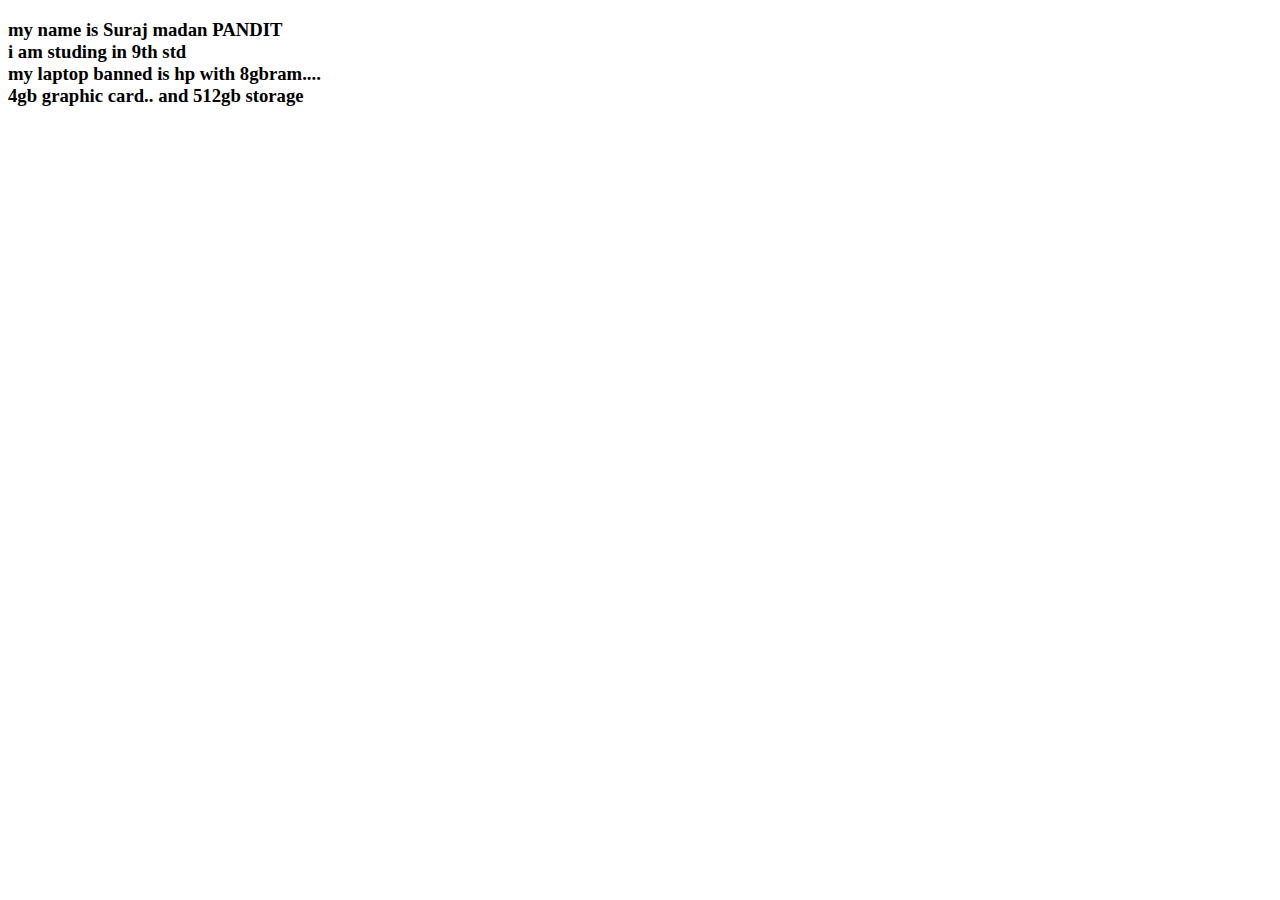
<file: about.html>
<!DOCTYPE html>
<html>
<head>
	<meta charset="utf-8">
	<meta name="viewport" content="width=device-width, initial-scale=1">
	<title>about us</title>
    <body>
<h3>my name is Suraj madan PANDIT<br>
    i am studing in 9th std<br>
    my laptop banned is hp with 8gbram....<br>4gb graphic card..
    and 512gb storage
</h3>




</head>
    </body>
</file>
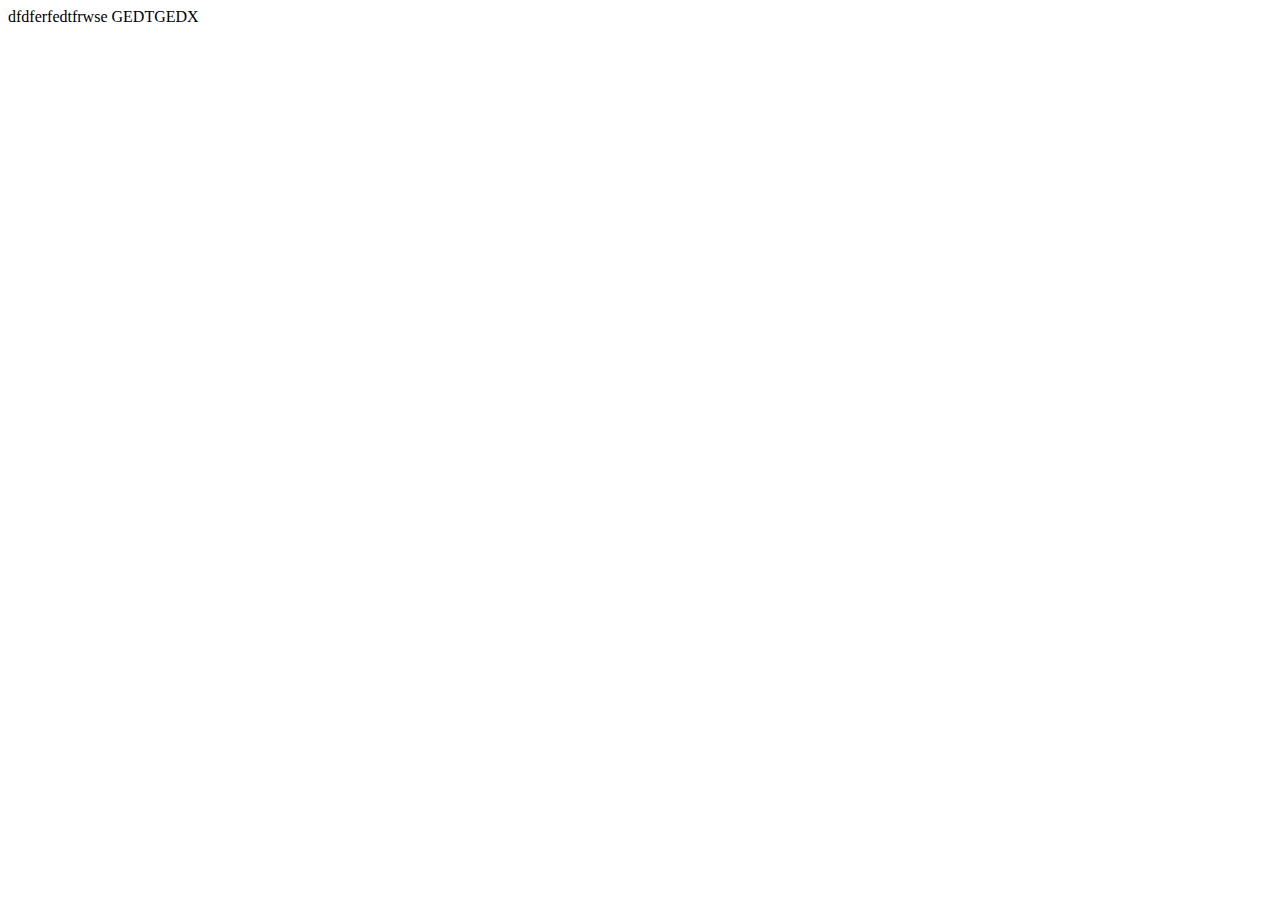
<file: anime2.html>
<html>
    <head>
        <style>
            p{
                font-family: georgia,garamond,serif;
            }
            </style>
</head>

            <body>

                dfdferfedtfrwse GEDTGEDX



            </body>
            </html>
</file>
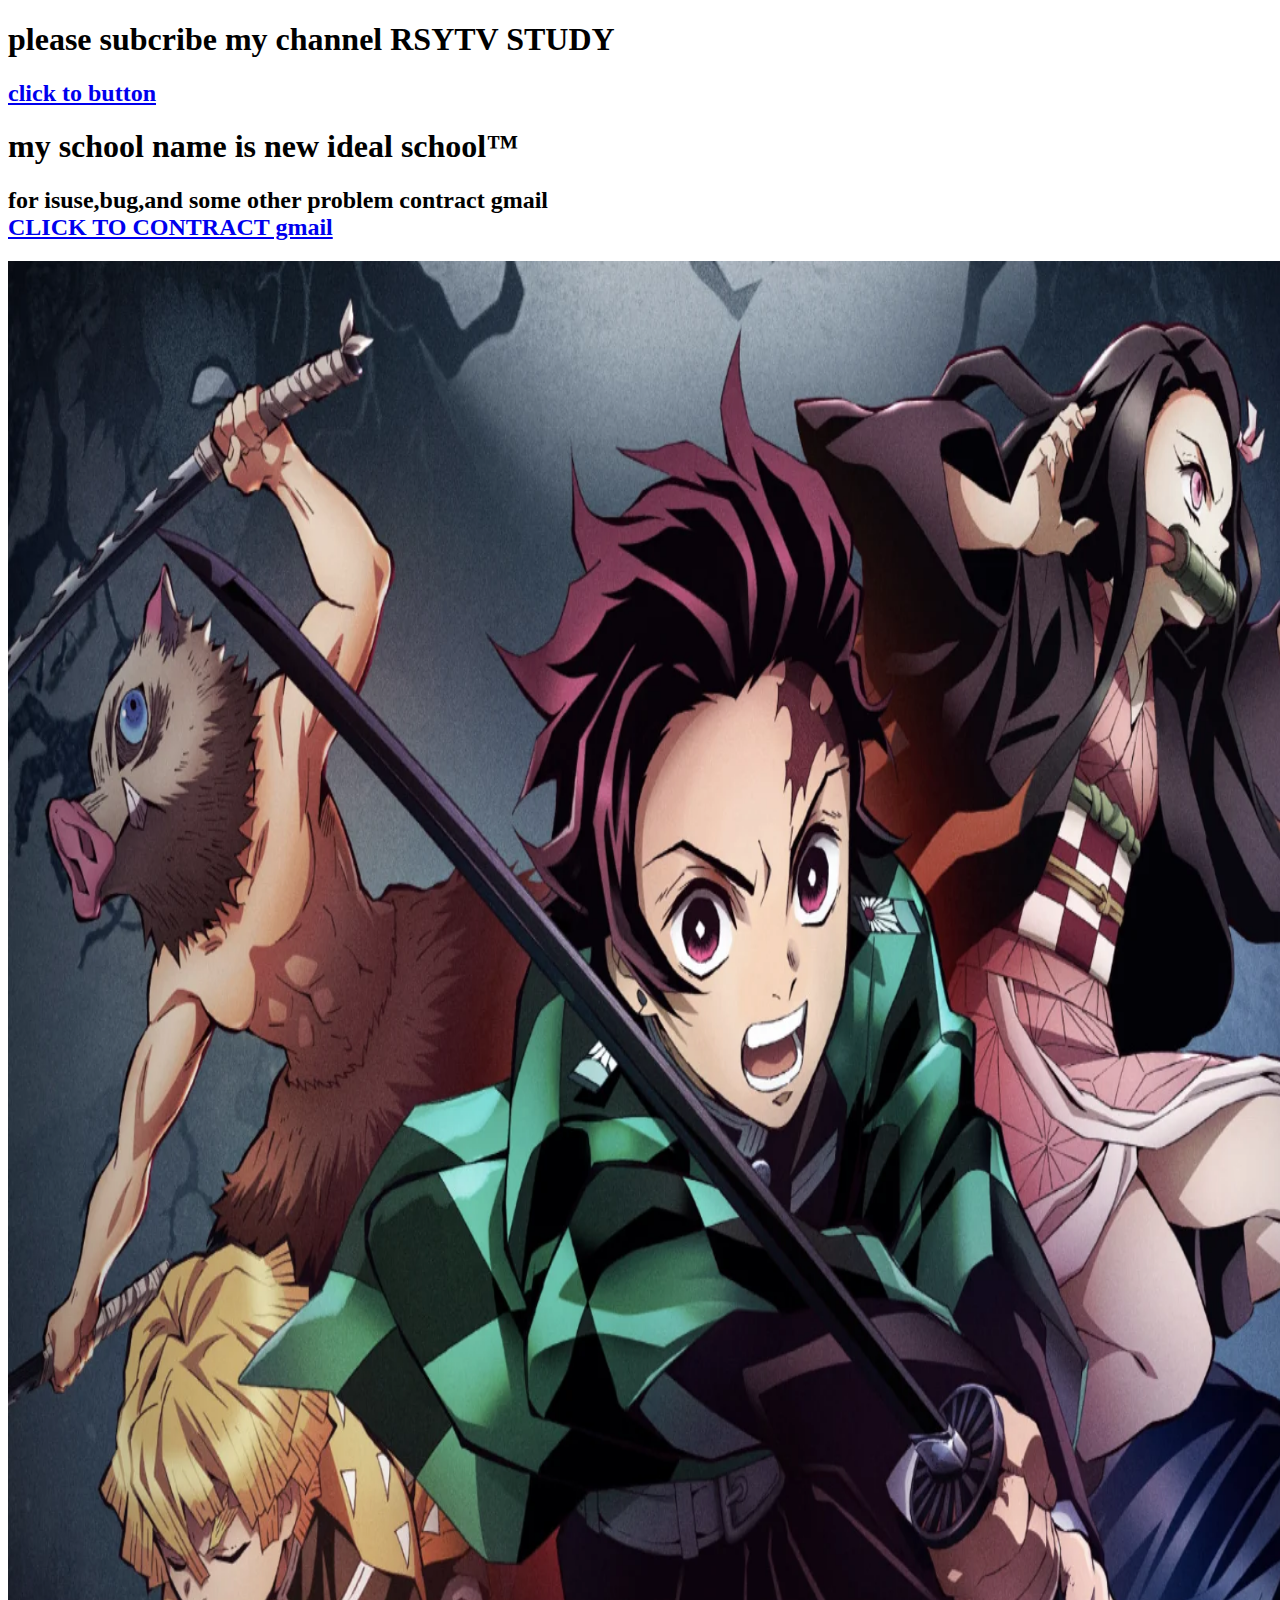
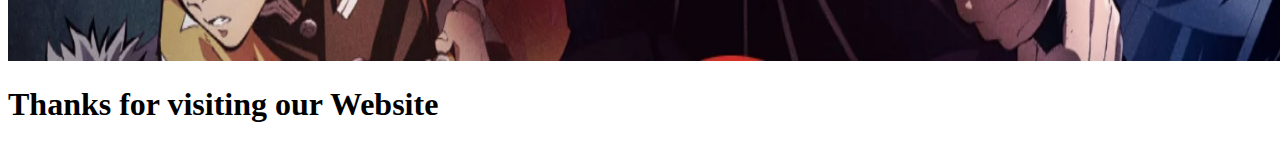
<file: contract.html>
<!DOCTYPE html>
<html>
  

<link rel="stylesheet" href="sytle1.css">
<h1>please subcribe my channel RSYTV STUDY</h1>
<h2><li><a href="https://www.youtube.com/channel/RSYTVStudy">click to button</a></li></h2>
<h1>my school name is new ideal school™</h1>
<footer>
<h2>for isuse,bug,and some other problem contract gmail<br><a href="https://mail.google.com/mail/u/0/#inbox?compose=DmwnWrRlQHcrSBfdsTbvXsrHblSrHrgmMwjgwBVzGpVjBcHHmcsHMSLVnTfZsXnxrWmnZQcRLkBq">CLICK TO CONTRACT gmail</a></h2>
</footer>
<img src="animephoto.jpg" alt="Girl in a jacket" width="1400" height="1400">
<li><h1>Thanks for visiting our Website</h1></li>
<body>

</body>
</html>
</file>
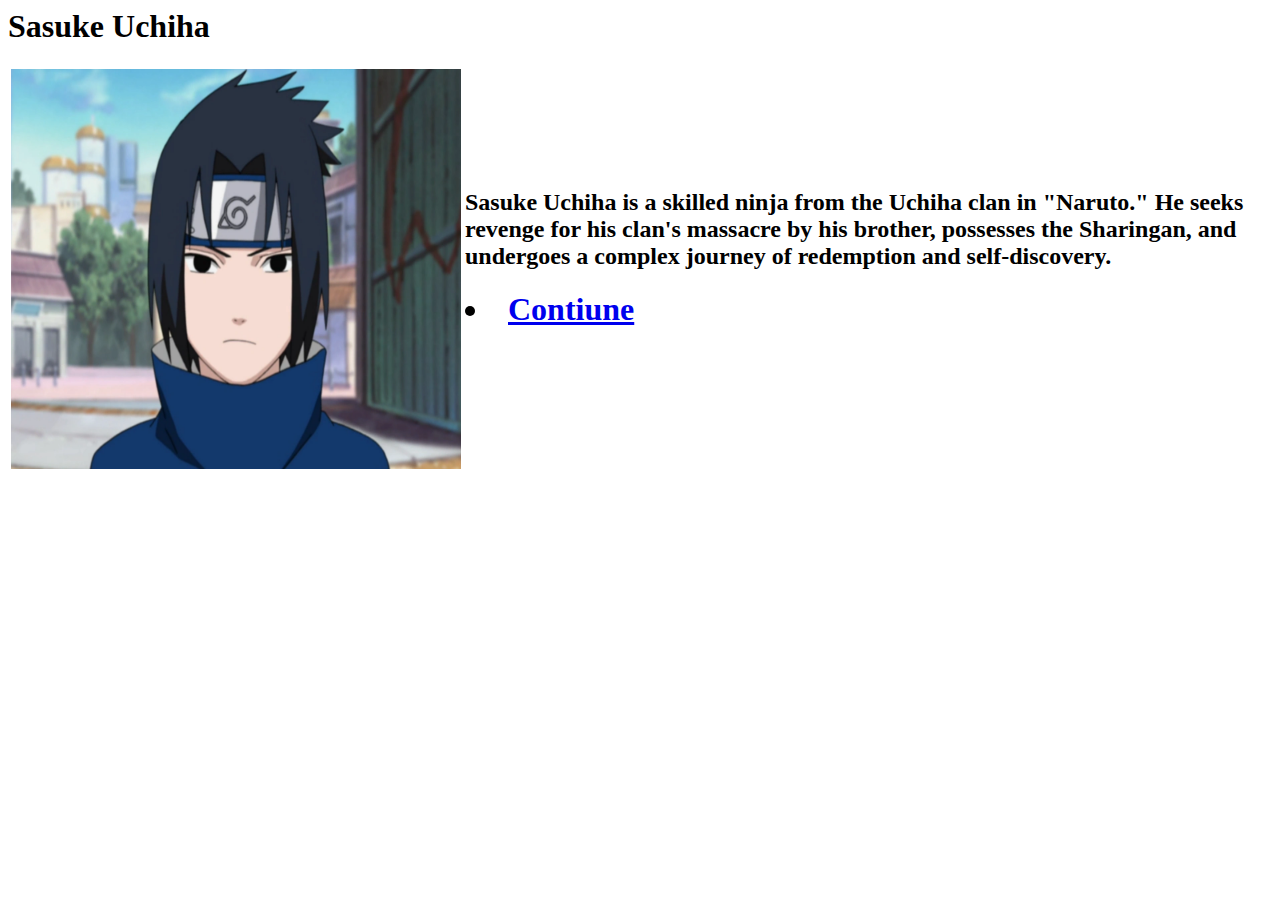
<file: story mode.html>
<html>
    
        
        <head>
            <h1>Sasuke Uchiha </h1>
            <body>
                <table>
                    <tr>
                      <td>
                        <img src="Sasuke.jpg.webp" alt="Description of image"width="450" height="400">
                      </td>
                      <td>
                        <h2>Sasuke Uchiha is a skilled ninja from the Uchiha clan in "Naruto." He seeks revenge for his
                           clan's massacre by his brother, possesses the Sharingan, and undergoes a complex journey of
                            redemption and self-discovery.</h2><h1><li><a href="anime2.html">Contiune</a></li></h1>
                      </td>
                    </tr>
                  </table>
                  
                
                
                
                
                
                
                
                
                
                  
               
            </body>
        </head>
    
</html>
</file>
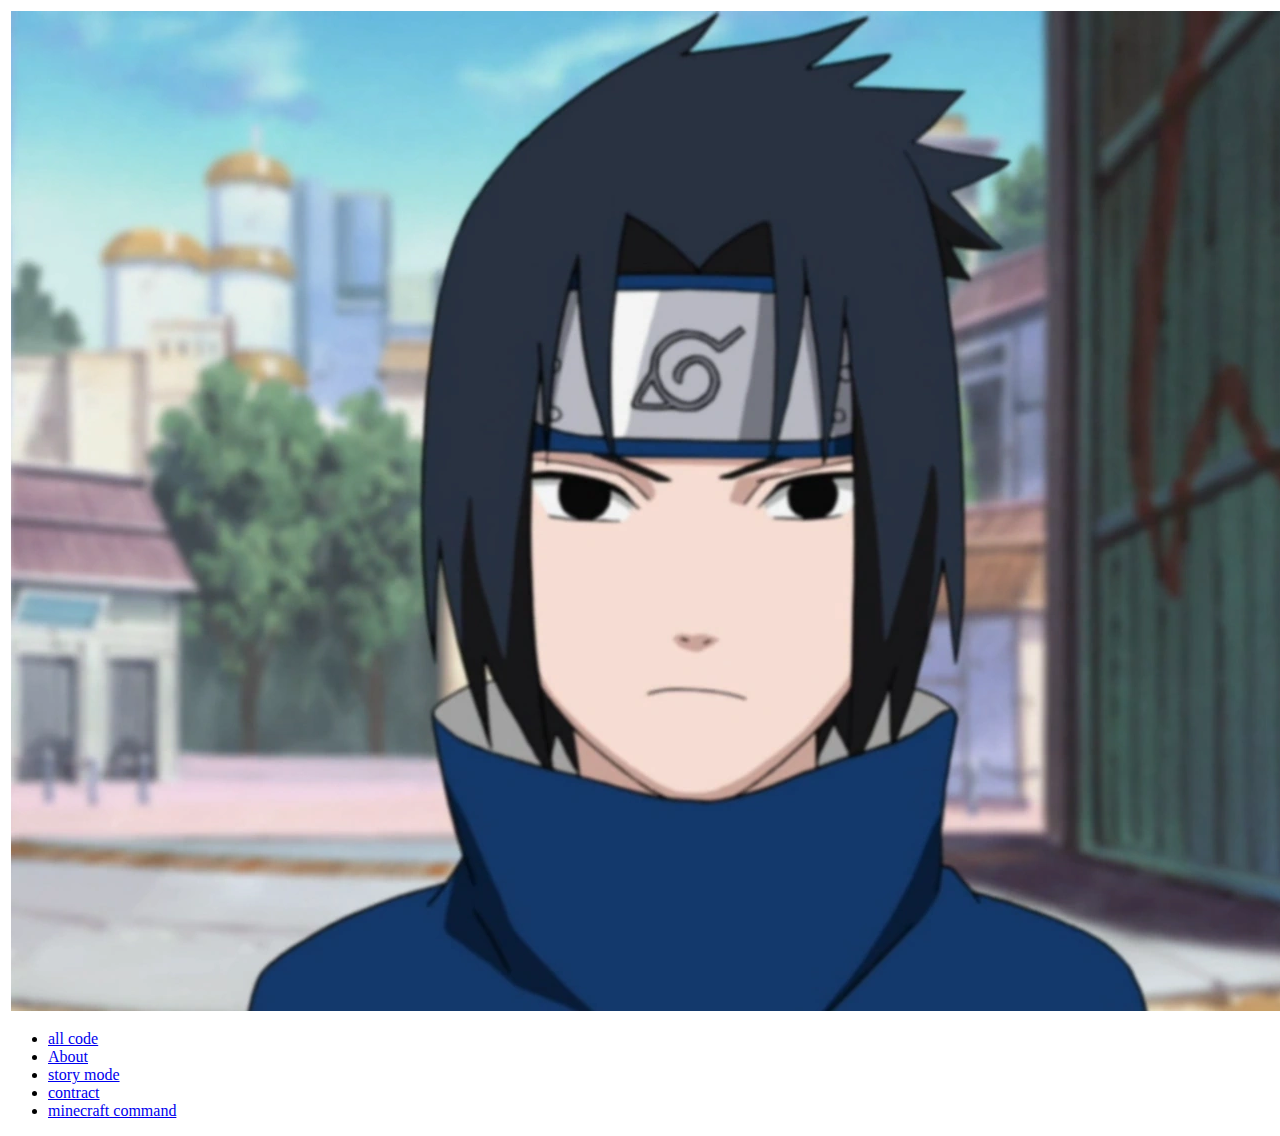
<file: test.html>
<html>
    <head>
        <title>
        </title>
        <body>
            <table>
                <tr>
                  <td>
                    <img src="Sasuke.jpg.webp" alt="Description of image">
                  </td>
                  <td>
                    This is some text that will wrap around the image. It will align to the right side of the image since the image is aligned to the left.
                  </td>
                </tr>
              </table>
              <div class="nav_bar"></div>
                <ul>
                  <li><a href="allcode.java">all code</a></li>
                  <li><a href="about.html">About</a></li>
                  <li><a href="story mode.html">story mode</a></li>
                  <li><a href="contract.html">contract</a></1i>
                  <li><a href="aboutminecraft.html">minecraft command</a></1i>
                  </ul>
                </nav>
              </nav bar>




        </body>
    </head>
</html>
</file>
<file: sytle1.css>
.container {
  position: relative;
  max-width: 800px; /* Maximum width */
  margin: 0 auto; /* Center it */
}
.image-container {
  position: relative;
  display: inline-block;
}

.image-container img {
  display: block;
  width: 100%;
  height: auto;
}

.overlay-text {
  position: absolute;
  top: 48%; 
  left: 15%; 
  right: 17%;
  transform: translate(-50%, -50%); 
  color: #de0000;
  padding: 10px 19px; 
  font-size: 20px;
  text-align: center;

  .overlay-text {
    position: absolute;
    top: 48%; 
    left: 10%; 
    right: 17%;
    transform: translate(-50%, -50%); 
    color: #0c9fe9; 
    padding: 10px 19px; 
    font-size: 20px; 
    text-align: center;
    



    .overlay-text {
        position: absolute;
        top: 0%; 
        left: 156%; 
        right: 132%;
        transform: translate(-50%, -50%); 
        color: #f70404; 
        padding: 10px 19px; 
        font-size: 20px; 
        text-align: center;
</file>
